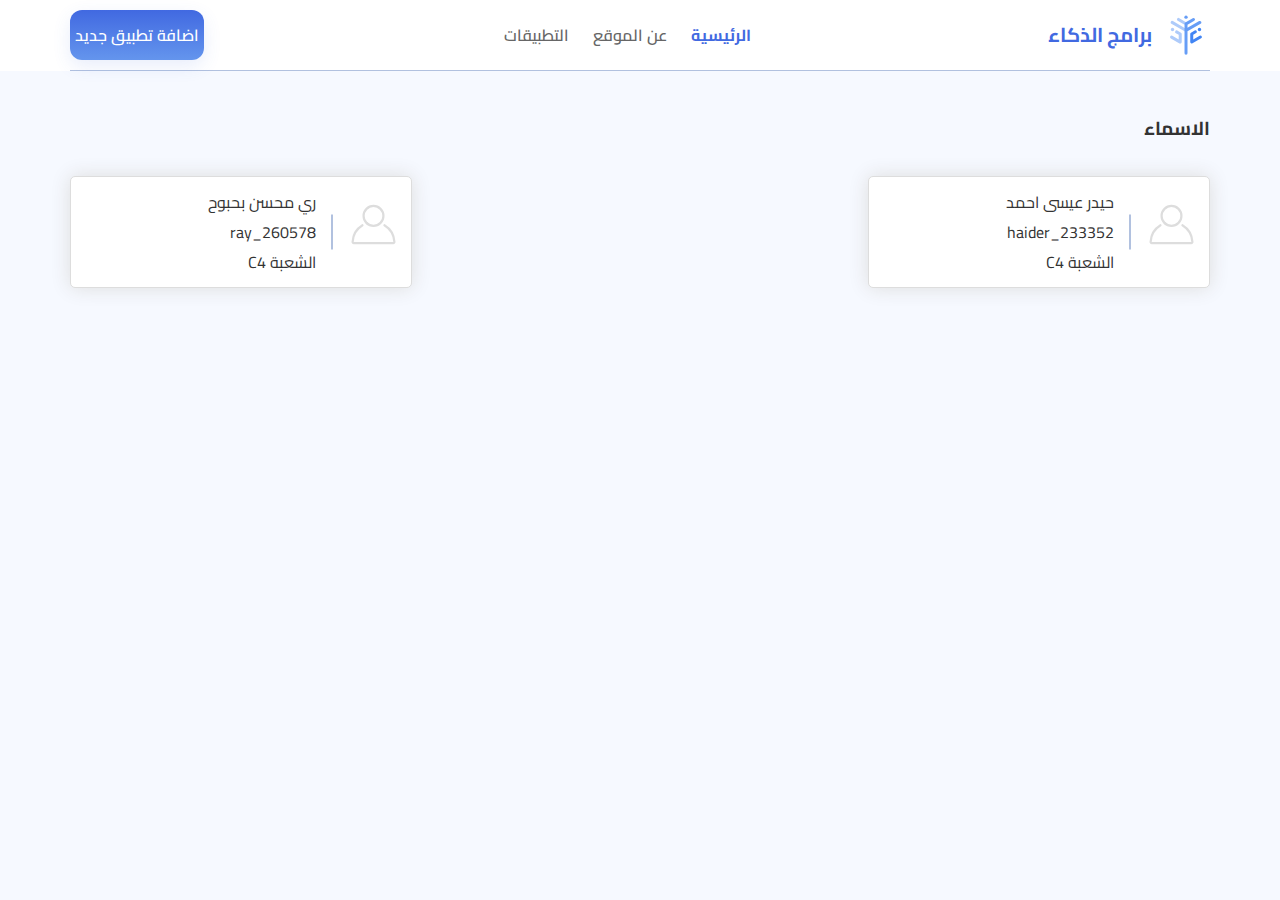
<file: index.html>
<!DOCTYPE html>
<html lang="en">

<head>
  <meta charset="UTF-8" />
  <meta name="viewport" content="width=device-width, initial-scale=1.0" />
  <!-- google fonts -->
  <link rel="preconnect" href="https://fonts.googleapis.com" />
  <link rel="preconnect" href="https://fonts.gstatic.com" crossorigin />
  <link href="https://fonts.googleapis.com/css2?family=Cairo:wght@200..1000&display=swap" rel="stylesheet" />
  <!-- css file -->
  <link rel="stylesheet" href="styles.css" />
  <title> AI - Home</title>
</head>

<body>
  <header>
    <div class="container">
      <div class="content">
        <div class="logo">
          <img src="pics/logo.svg" alt="logo" class="logo-img" />
          <span class="site-title"> برامج الذكاء</span>
        </div>
        <nav>
          <ul>
            <li><a class="active" href="#">الرئيسية</a></li>
            <li><a href="aboutus.html">عن الموقع </a></li>
            <li><a href="apps.html"> التطبيقات </a></li>
          </ul>
        </nav>
        <div class="form-link">
          <a class="btn btn-primary" href="addapp.html" target="">اضافة تطبيق جديد</a>
        </div>
      </div>
    </div>
  </header>
  <div class="home-page">
    <div class="container">
      <h3> الاسماء</h3>
      <div class="students-cards">
        <div class="card-box">
          <div class="img">
            <img src="pics/myphoto.svg" alt="studentphoto" />
          </div>
          <div class="data-member">
            <p>   حيدر عيسى احمد </p>
            <p>haider_233352</p>
            <p>الشعبة C4</p>
          </div>
        </div>
        <div class="card-box">
          <div class="img">
            <img src="pics/myphoto.svg" alt="studentphoto" />
          </div>
          <div class="data-member">
            <p>  ري محسن بحبوح </p>
            <p>ray_260578</p>
            <p>الشعبة C4</p>
          </div>
        </div>
      </div>

    </div>
  </div>
</body>


</html>
</file>
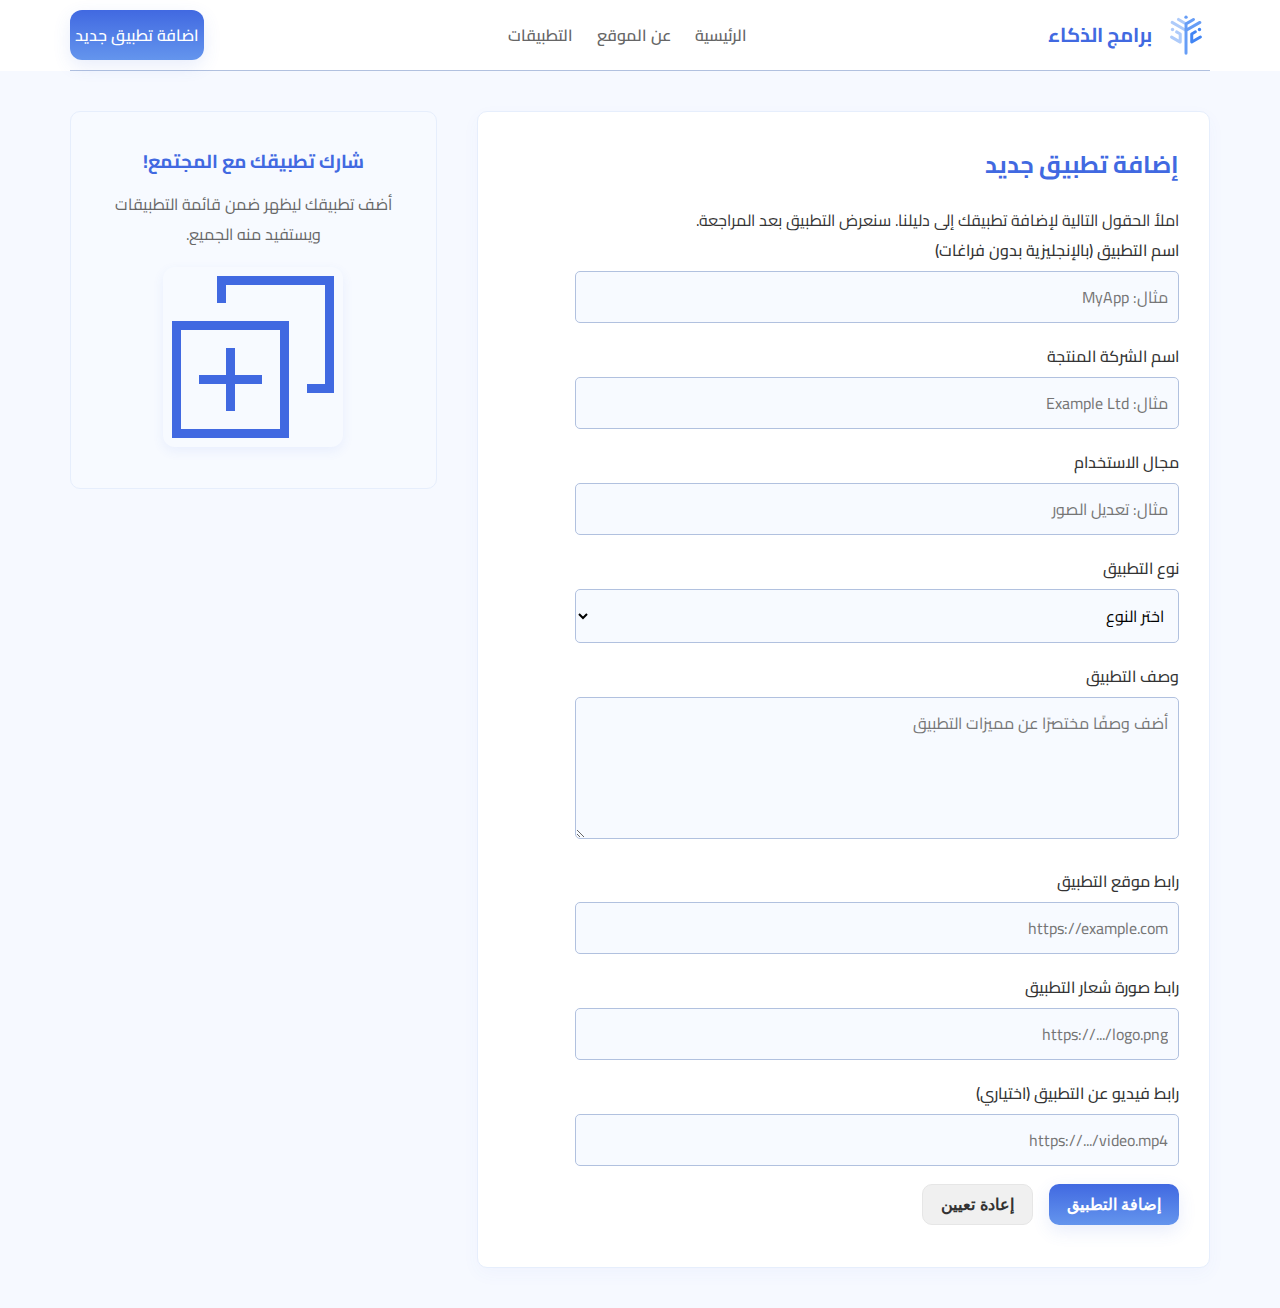
<file: addapp.html>
<!DOCTYPE html>
<html lang="ar">

<head>
  <meta charset="UTF-8" />
  <meta name="viewport" content="width=device-width, initial-scale=1.0" />
  <!-- google fonts -->
  <link rel="preconnect" href="https://fonts.googleapis.com" />
  <link rel="preconnect" href="https://fonts.gstatic.com" crossorigin />
  <link href="https://fonts.googleapis.com/css2?family=Cairo:wght@200..1000&display=swap" rel="stylesheet" />
  <!-- css file -->
  <link rel="stylesheet" href="styles.css" />
  <title>  AI - Add App</title>
</head>

<body>
  <header>
    <div class="container">
      <div class="content">
        <div class="logo">
          <img src="pics/logo.svg" alt="logo" class="logo-img" />
          <span class="site-title">برامج الذكاء</span>
        </div>
        <nav>
          <ul>
            <li><a href="index.html">الرئيسية</a></li>
            <li><a href="aboutus.html">عن الموقع </a></li>
            <li><a href="apps.html"> التطبيقات </a></li>
          </ul>
        </nav>
        <div class="form-link">
          <a class="btn btn-primary" href="addapp.html" target="">اضافة تطبيق جديد</a>
        </div>
      </div>
    </div>
  </header>

  <main class="container">
    <div class=" app-form-section">
      <div class="app-form-grid">
        <section class="form-side">
          <h2>إضافة تطبيق جديد</h2>
          <p class="muted">املأ الحقول التالية لإضافة تطبيقك إلى دليلنا. سنعرض التطبيق بعد المراجعة.</p>
          <form id="addAppForm" autocomplete="off">
            <div class="form-group">
              <label for="appName">اسم التطبيق (بالإنجليزية بدون فراغات)</label>
              <input type="text" id="appName" name="appName" placeholder="مثال: MyApp" />
            </div>
            <div class="form-group">
              <label for="companyName">اسم الشركة المنتجة</label>
              <input type="text" id="companyName" name="companyName" placeholder="مثال: Example Ltd" />
            </div>
            <div class="form-group">
              <label for="field">مجال الاستخدام</label>
              <input type="text" id="field" name="field" placeholder="مثال: تعديل الصور" />
            </div>
            <div class="form-group">
              <label for="isFree">نوع التطبيق</label>
              <select id="isFree" name="isFree">
                <option value="">اختر النوع</option>
                <option value="free">مجاني</option>
                <option value="paid">غير مجاني</option>
              </select>
            </div>
            <div class="form-group">
              <label for="description">وصف التطبيق</label>
              <textarea id="description" name="description" rows="4" placeholder="أضف وصفًا مختصرًا عن مميزات التطبيق"></textarea>
            </div>
            <div class="form-group">
              <label for="website">رابط موقع التطبيق</label>
              <input type="url" id="website" name="website" placeholder="https://example.com" />
            </div>
            <div class="form-group">
              <label for="logoUrl">رابط صورة شعار التطبيق</label>
              <input type="url" id="logoUrl" name="logoUrl" placeholder="https://.../logo.png" />
            </div>
            <div class="form-group">
              <label for="videoUrl">رابط فيديو عن التطبيق (اختياري)</label>
              <input type="url" id="videoUrl" name="videoUrl" placeholder="https://.../video.mp4" />
            </div>
            <div class="form-actions">
              <button class="btn btn-primary" type="submit">إضافة التطبيق</button>
              <button class="btn reset" type="reset" id="resetBtn">إعادة تعيين</button>
            </div>
            <div id="formMsg" class="form-msg" aria-live="polite"></div>
          </form>
        </section>
        <aside class="info-side">
          <h3>شارك تطبيقك مع المجتمع!</h3>
          <p>أضف تطبيقك ليظهر ضمن قائمة التطبيقات ويستفيد منه الجميع.</p>
          <img src="pics/addApp.svg" alt="إضافة تطبيق جديد" class="addapp-img" />
        </aside>
      </div>
    </div>
  </main>
  <script src="js/myFunctions.js"></script>
  <script>
    let apps = [];
    try {
      const stored = localStorage.getItem('apps');
      if (stored) apps = JSON.parse(stored);
    } catch (err) {
      apps = [];
    }

    // Validation function
    function validateForm(data) {
      const nameRegex = /^[A-Za-z]+$/;
      const companyRegex = /^[A-Za-z ]+$/;
      const urlRegex = /^(https?:\/\/)[^\s]+$/;
      let errors = [];
      if (!data.appName || !nameRegex.test(data.appName)) {
        errors.push('اسم التطبيق يجب أن يكون أحرف إنجليزية فقط بدون فراغات');
      }
      if (!data.companyName || !companyRegex.test(data.companyName)) {
        errors.push('اسم الشركة يجب أن يكون أحرف إنجليزية ويمكن أن يحتوي فراغات');
      }
      if (!data.field) {
        errors.push('مجال الاستخدام مطلوب');
      }
      if (!data.isFree) {
        errors.push('يجب اختيار نوع التطبيق');
      }
      if (!data.description) {
        errors.push('الوصف مطلوب');
      }
      if (!data.website || !urlRegex.test(data.website)) {
        errors.push('رابط الموقع يجب أن يكون رابطاً صحيحاً');
      }
      if (!data.logoUrl || !urlRegex.test(data.logoUrl)) {
        errors.push('رابط صورة اللوجو يجب أن يكون رابطاً صحيحاً');
      }
      if (!data.videoUrl || !urlRegex.test(data.videoUrl)) {
        errors.push('رابط الفيديو يجب أن يكون رابطاً صحيحاً');
      }
      return errors;
    }

    document.getElementById('addAppForm').addEventListener('submit', function (e) {
      e.preventDefault();
      const data = {
        appName: document.getElementById('appName').value.trim(),
        companyName: document.getElementById('companyName').value.trim(),
        field: document.getElementById('field').value.trim(),
        isFree: document.getElementById('isFree').value,
        description: document.getElementById('description').value.trim(),
        website: document.getElementById('website').value.trim(),
        logoUrl: document.getElementById('logoUrl').value.trim(),
        videoUrl: document.getElementById('videoUrl').value.trim()
      };
      const errors = validateForm(data);
      const msg = document.getElementById('formMsg');
      if (errors.length > 0) {
        msg.textContent = errors.join('، ');
        msg.style.color = 'red';
      } else {
        apps.push(data);
        // save to localStorage
        try {
          localStorage.setItem('apps', JSON.stringify(apps));
        } catch (err) {
          console.error('خطأ في حفظ التطبيقات:', err);
        }
        msg.textContent = 'تمت إضافة التطبيق بنجاح!';
        msg.style.color = 'green';
        document.getElementById('addAppForm').reset();
      }
    });

    document.getElementById('resetBtn').addEventListener('click', function () {
      document.getElementById('formMsg').textContent = '';
    });
  </script>
</body>


</html>
</file>
<file: styles.css>
:root {
  --main-color: #4169e1; /* primary */
  --second-color: #6495ed; /* accent */
  --third-color: #666; /* text */
  --accent: #22c1c3;
  --bg: #f6f9ff;
  --card: #ffffff;
  --text: #333333;
}

* {
  padding: 0;
  margin: 0;
  box-sizing: border-box;
}

body {
  font-family: "Cairo", sans-serif;
  direction: rtl;
  background: var(--bg);
  color: var(--text);
  -webkit-font-smoothing: antialiased;
  -moz-osx-font-smoothing: grayscale;
}

.container {
  max-width: 1200px;
  margin: 0 auto;
  padding-right: 30px;
  padding-left: 30px;
}

/* Reusable button system */
.btn {
  display: inline-block;
  text-decoration: none;
  padding: 10px 5px;
  width: fit-content;
  border-radius: 12px;
  font-weight: 600;
  transition: all 0.22s ease;
  cursor: pointer;
  border: none;
  text-align: center;
  vertical-align: middle;
}
.btn-primary {
  background: linear-gradient(180deg, var(--main-color), var(--second-color));
  color: #fff;
  box-shadow: 0 6px 18px rgba(65, 105, 225, 0.12);
}
.btn-primary:hover {
  transform: translateY(-3px) scale(1.01);
  box-shadow: 0 10px 28px rgba(65, 105, 225, 0.14);
}
.btn-outline {
  background: transparent;
  color: var(--main-color);
  border: 2px solid var(--main-color);
}
.btn-outline:hover {
  background: rgba(65, 105, 225, 0.06);
  transform: translateY(-2px);
}

/* Slight card look for content blocks */
.card-box {
  background: var(--card);
  border: 1px solid #eef4ff;
}

header {
  margin-bottom: 40px;
  position: sticky;
  top: 0;
  z-index: 20;
  background-color: #fff;
}

header .container .content {
  display: flex;
  justify-content: space-between;
  align-items: center;
  border-bottom: 1px solid #b1c1df;
  padding-top: 10px;
  padding-bottom: 10px;
}

header .container .logo {
  flex: 0 0 auto;
  display: flex;
  align-items: center;
  gap: 10px;
}

header .container .logo .logo-img {
  width: 48px;
  height: auto;
  display: block;
}

header .container .logo .site-title {
  color: var(--main-color);
  font-size: 20px;
  font-weight: 700;
  display: inline-block;
  line-height: 1;
}

header .container .form-link {
  flex-basis: 12%;
  text-align: end;
}

.form-link .btn {
  font-family: "Cairo", sans-serif;
}

header .container nav {
  flex: 1;
  text-align: center;
}

header .container nav ul {
  list-style: none;
}

header .container nav ul li {
  display: inline-block;
  padding: 10px;
  font-weight: 400;
}

header .container nav ul li a {
  text-decoration: none;
  color: #666;
  font-weight: 600;
  transition: all 0.3s;
}

header .container nav ul li a:hover {
  color: var(--main-color);
}

header .container nav ul li a.active {
  color: var(--main-color);
  font-weight: bold;
}

.home-page .container .students-cards {
  display: flex;
  justify-content: space-between;
  align-items: center;
  flex-wrap: wrap;
  gap: 20px;
  margin-bottom: 30px;
}

.home-page .card-box {
  flex-basis: 30%;
  display: flex;
  align-items: center;
  padding: 10px;
  border-radius: 5px;
  border: 1px solid #ddd;
  box-shadow: 0 0 20px 0 #ddd;
}

.home-page .card-box .img {
  position: relative;
  padding: 0 0 0 15px;
  width: 70px;
  height: 70px;
}

.home-page .card-box .img::before {
  content: "";
  position: absolute;
  top: 50%;
  left: 0;
  height: 50%;
  width: 2px;
  transform: translateY(-50%);
  background-color: #b1c1df;
}

.home-page .card-box .img img {
  max-width: 100%;
}

.home-page .card-box .data-member {
  padding-right: 15px;
}

.home-page .container .site h2 {
  margin-bottom: 20px;
  color: #4169e1;
}

.site .btn {
  display: inline-block;
}
.site .btn.btn-primary {
  padding: 10px 16px;
  border-radius: 12px;
}

.home-page .container h3 {
  margin-bottom: 30px;
}

.hero {
  padding: 40px 0;
  background: linear-gradient(
    90deg,
    rgba(65, 105, 225, 0.06),
    rgba(100, 149, 237, 0.03)
  );
}

.hero .hero-inner {
  display: flex;
  align-items: center;
  justify-content: space-between;
  gap: 20px;
}

.hero .hero-text h1 {
  color: var(--main-color);
  font-size: 36px;
  margin-bottom: 10px;
}
.hero .hero-text p {
  color: var(--third-color);
  font-size: 18px;
  line-height: 1.6;
}

.hero .hero-image img {
  max-width: 320px;
  width: 100%;
  border-radius: 12px;
  box-shadow: 0 6px 20px rgba(0, 0, 0, 0.08);
}

.about-grid {
  display: grid;
  grid-template-columns: 60% 30%;
  justify-content: center;
  gap: 30px;
  padding: 40px 0 80px 0;
}

.about-grid .main h2 {
  color: var(--main-color);
  margin-bottom: 12px;
}

.about-grid .main p,
.about-grid .main ul {
  color: var(--third-color);
  margin-bottom: 18px;
  line-height: 1.7;
}

.about-grid .main ul {
  padding-right: 18px;
}

.about-grid .main ul li {
  margin-bottom: 10px;
}

.sidebar .contact-card {
  background: #fff;
  border: 1px solid #e6eefc;
  padding: 18px;
  border-radius: 8px;
  box-shadow: 0 6px 18px rgba(65, 105, 225, 0.04);
  margin-bottom: 20px;
}

.sidebar .contact-card h3 {
  color: var(--main-color);
  margin-bottom: 8px;
}

.sidebar .contact-card .social {
  display: flex;
  gap: 10px;
  margin-top: 12px;
}

.sidebar .contact-card .social a img {
  width: 40px;
  height: 40px;
  object-fit: cover;
  display: inline-block;
}

.team h3 {
  color: var(--main-color);
  margin-bottom: 12px;
}

.team-cards {
  display: grid;
  grid-template-columns: 1fr 1fr;
  gap: 12px;
}

.member {
  background: #fff;
  padding: 12px;
  border-radius: 8px;
  text-align: center;
  border: 1px solid #f0f6ff;
}

.member img {
  width: 80px;
  height: 80px;
  object-fit: cover;
  border-radius: 50%;
  margin-bottom: 8px;
}

.member h4 {
  margin-bottom: 4px;
  color: #333;
}

.member p {
  color: #777;
  font-size: 14px;
}

.apps-page .table table {
  text-align: center;
  width: 100%;
  max-width: 1100px;
  border: 2px solid #e9eef9;
  margin: 18px auto 28px auto;
  border-collapse: collapse;
}

.apps-page .table table tr {
  border-bottom: 1px solid #f0f4fb;
  width: 100%;
}

.apps-page .table table td {
  padding: 12px 14px;
  vertical-align: middle;
  border-bottom: 1px solid #f6f9ff;
}

.apps-page .table table td:not(:last-child) {
  border-left: 2px solid #ddd;
}

.apps-page .table table td span {
  display: inline-block;
  width: 18px;
  height: 18px;
  background-color: transparent;
  border: 1px solid #cfd8ef;
  margin: 0 auto;
  transition: all 0.18s ease;
}

.apps-page .table table td.last {
  border: none;
}

.apps-page .table table td span.select {
  border-radius: 50%;
}

.apps-page .table thead td {
  background: linear-gradient(
    90deg,
    rgba(65, 105, 225, 0.1),
    rgba(100, 149, 237, 0.06)
  );
  color: var(--main-color);
  font-weight: 700;
  padding: 14px 18px;
}

.apps-page .table tr:hover {
  background: rgba(65, 105, 225, 0.02);
}

.apps-page .table {
  overflow-x: auto;
}

.apps-page .table table td .select {
  cursor: pointer;
}
.apps-page .table table td .paidapp {
  display: inline-block;
  width: 14px;
  height: 14px;
  border-radius: 50%;
  border: 2px solid #e0e6f8;
}
.apps-page .table table td .paidapp.active {
  background: var(--main-color);
  border-color: rgba(65, 105, 225, 0.9);
  box-shadow: 0 6px 16px rgba(65, 105, 225, 0.08);
}

.apps-page .table table .detail td {
  background: #fff;
  padding: 18px;
}
.apps-page .table table .detail.disable {
  display: none;
}

.apps-page .table table td span.active {
  background-color: #4169e1;
}

.apps-page .selection {
  background-color: #fff;
  padding: 10px 15px;
  color: #4169e1;
  border-radius: 5px;
  border: 2px solid #4169e1;
  transition: all 0.3s;
  font-weight: bold;
  font-size: 18px;
}

.apps-page .selection:hover {
  background-color: #4169e1;
  color: #fff;
}

.apps-page .table table .detail {
  opacity: 1;
  text-align: right;
}

.apps-page .table table .detail.disable {
  display: none;
  opacity: 0;
}

.apps-page .table table .detail .app-details {
  margin-bottom: 10px;
}

/* Visually attractive "Visit" link inside app details */
.apps-page .table table .detail .app-details a {
  display: inline-block;
  background: linear-gradient(180deg, var(--main-color), var(--second-color));
  color: #fff;
  padding: 8px 12px;
  border-radius: 10px;
  text-decoration: none;
  box-shadow: 0 8px 22px rgba(65, 105, 225, 0.12);
  transition: transform 0.16s ease, box-shadow 0.16s ease, opacity 0.16s ease;
  margin-top: 8px;
  font-weight: 700;
}
.apps-page .table table .detail .app-details a:hover {
  transform: translateY(-3px);
  box-shadow: 0 12px 36px rgba(65, 105, 225, 0.14);
}
.apps-page .table table .detail .app-details a::after {
  content: " ↗";
  font-size: 12px;
  opacity: 0.95;
}

.apps-page .table table .detail .btn {
  display: inline-block;
  padding: 8px 12px;
  border-radius: 10px;
}
.apps-page .table table .detail .btn.btn-primary {
  background: linear-gradient(180deg, var(--main-color), var(--second-color));
  color: #fff;
}
.apps-page .table table .detail .btn.btn-primary:hover {
  transform: translateY(-2px);
}

.apps-page .table table .detail .media {
  display: flex;
  justify-content: center;
  align-items: center;
  gap: 40px;
}

.apps-page .table table .detail .image {
  flex-basis: 45%;
}

.apps-page .table table .detail .image img,
.apps-page .table table .detail .image video {
  max-width: 100%;
}

/* ===== أنماط نموذج إضافة تطبيق جديد ===== */
.app-form-section {
  margin: 40px 0;
}

.app-form-grid {
  display: grid;
  grid-template-columns: 2fr 1fr;
  gap: 40px;
  align-items: flex-start;
}

.form-side {
  background: #fff;
  border: 1px solid #e6eefc;
  border-radius: 10px;
  padding: 30px;
  box-shadow: 0 6px 18px rgba(65, 105, 225, 0.04);
}

.form-side h2 {
  color: var(--main-color);
  margin-bottom: 18px;
}

.form-group {
  margin-bottom: 18px;
}

.form-group label {
  display: block;
  margin-bottom: 6px;
  color: #333;
  font-weight: 500;
}

.form-group input,
.form-group textarea,
.form-group select {
  width: 90%;
  padding: 10px;
  border: 1px solid #b1c1df;
  border-radius: 5px;
  font-family: "Cairo", sans-serif;
  font-size: 16px;
  background: #f7faff;
  transition: border 0.2s;
}

.form-group input:focus,
.form-group textarea:focus,
.form-group select:focus {
  border-color: var(--main-color);
}

.form-actions {
  display: flex;
  gap: 16px;
  margin-top: 10px;
}
.form-actions .btn {
  background: linear-gradient(180deg, var(--main-color), var(--second-color));
  color: #fff;
  border-radius: 10px;
  padding: 10px 18px;
  font-size: 16px;
  transition: transform 0.18s ease;
}
.form-actions .btn.reset,
.form-actions .btn[type="reset"] {
  background: #f0f0f0;
  color: #333;
  border: 1px solid #e6e6e6;
}
.form-actions .btn:hover {
  transform: translateY(-3px);
}

.form-msg {
  margin-top: 12px;
  font-weight: bold;
}

.info-side {
  text-align: center;
  background: #f7faff;
  border-radius: 10px;
  padding: 32px 18px;
  border: 1px solid #e6eefc;
}

.info-side h3 {
  color: var(--main-color);
  margin-bottom: 10px;
}

.info-side p {
  color: #666;
  margin-bottom: 18px;
}

.addapp-img {
  max-width: 180px;
  width: 100%;
  border-radius: 12px;
  box-shadow: 0 4px 12px rgba(65, 105, 225, 0.08);
}
</file>
